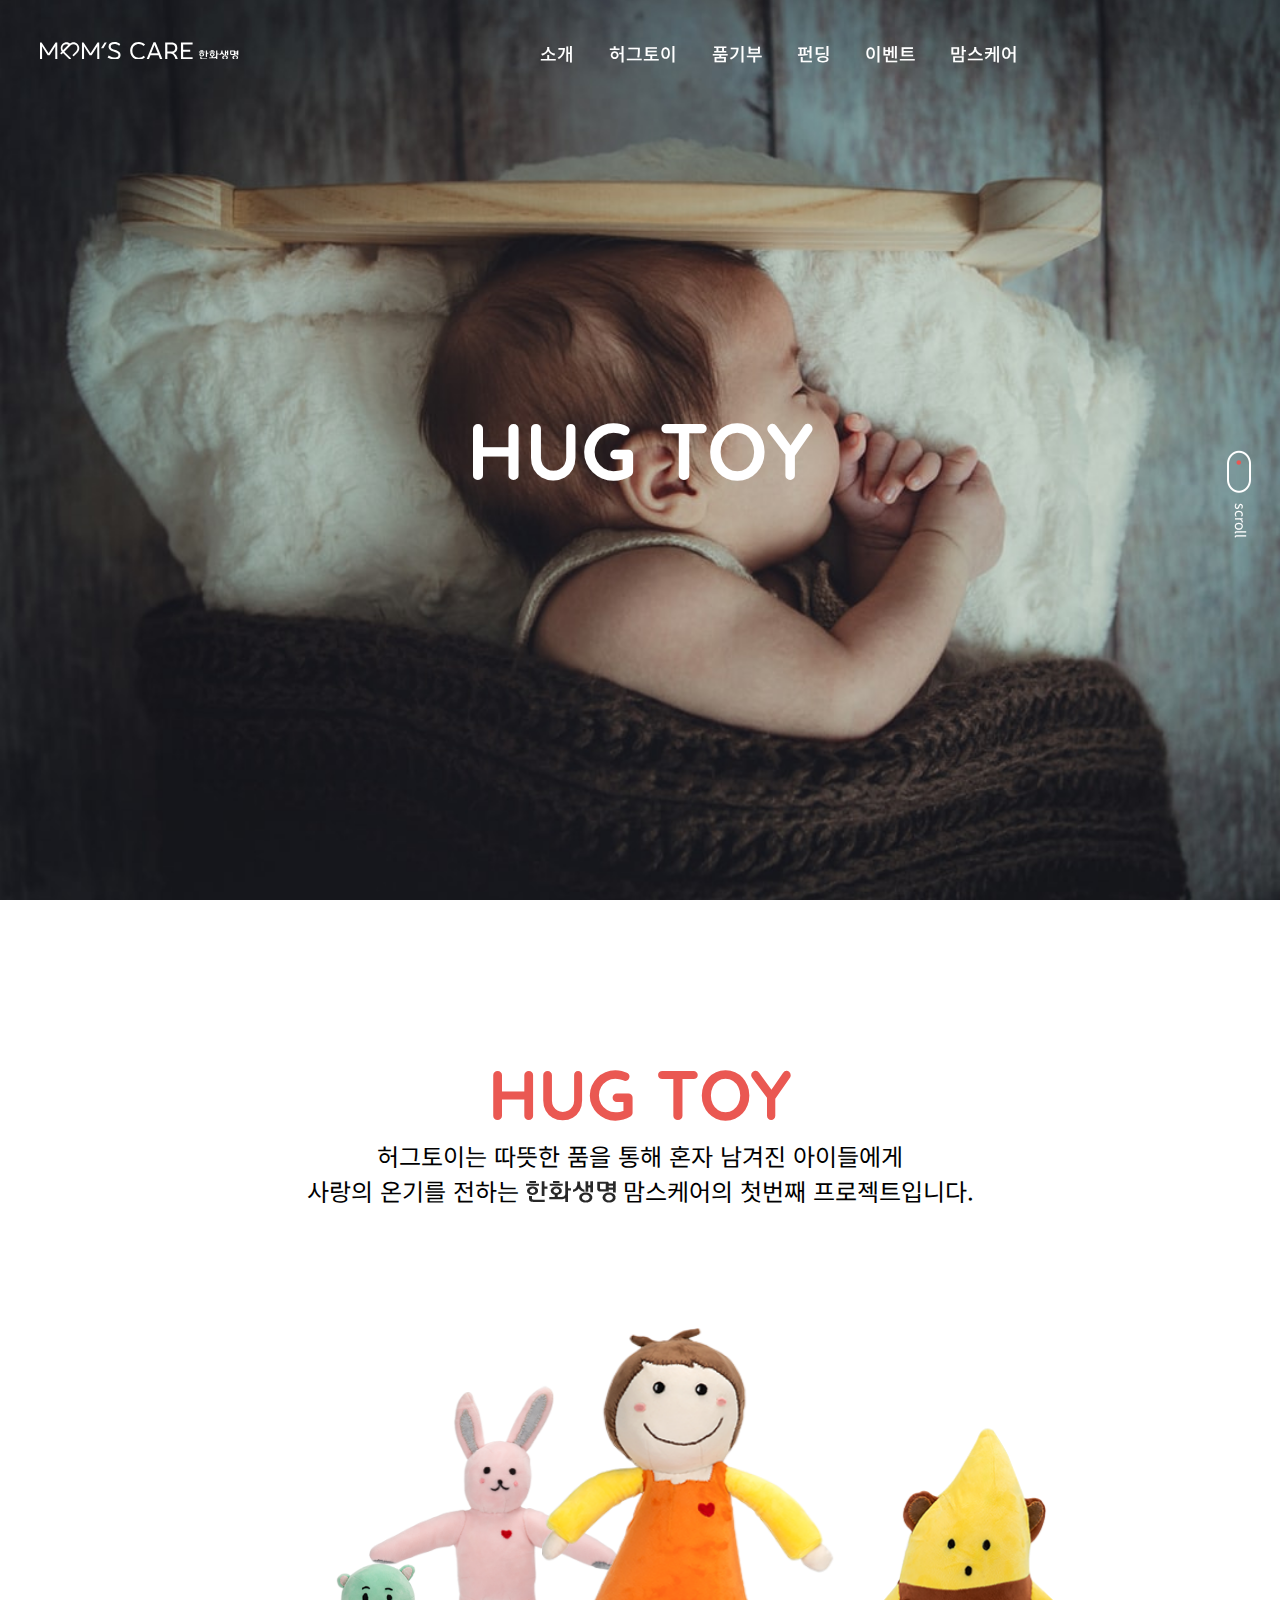
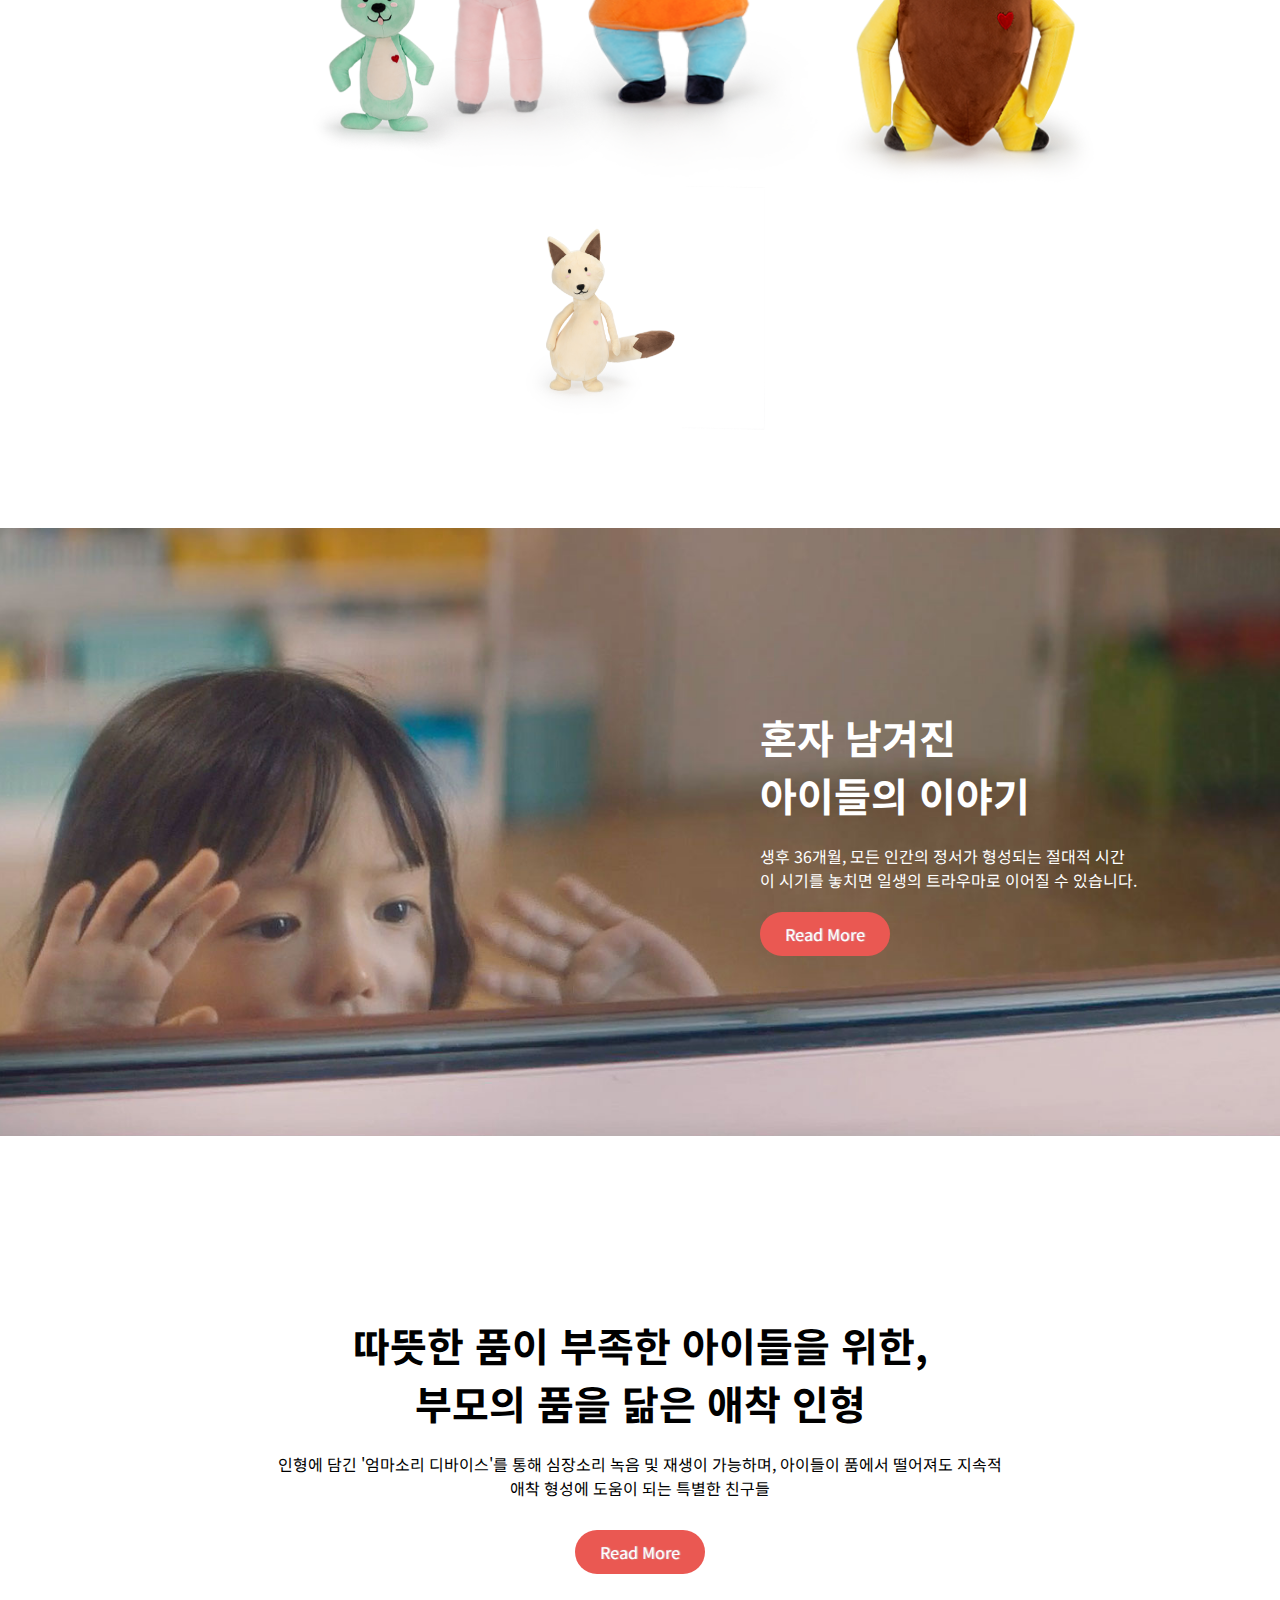
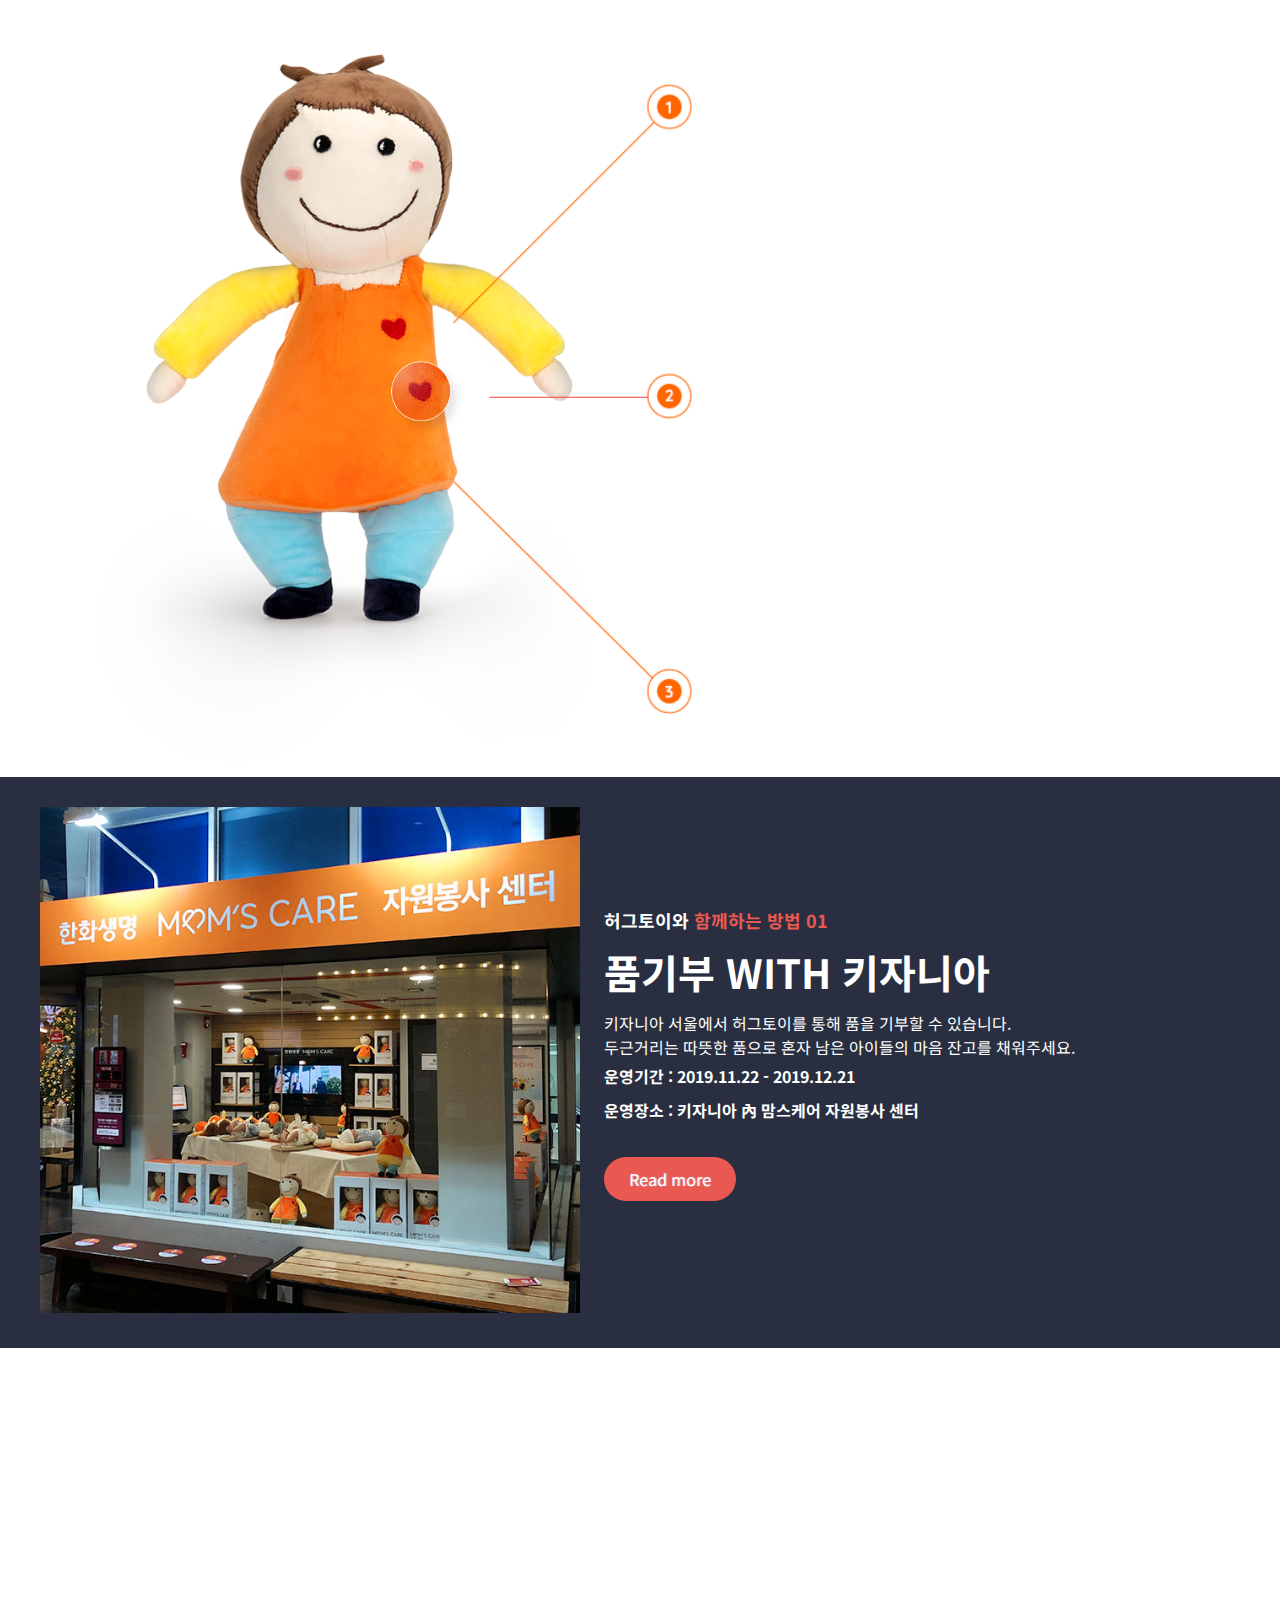
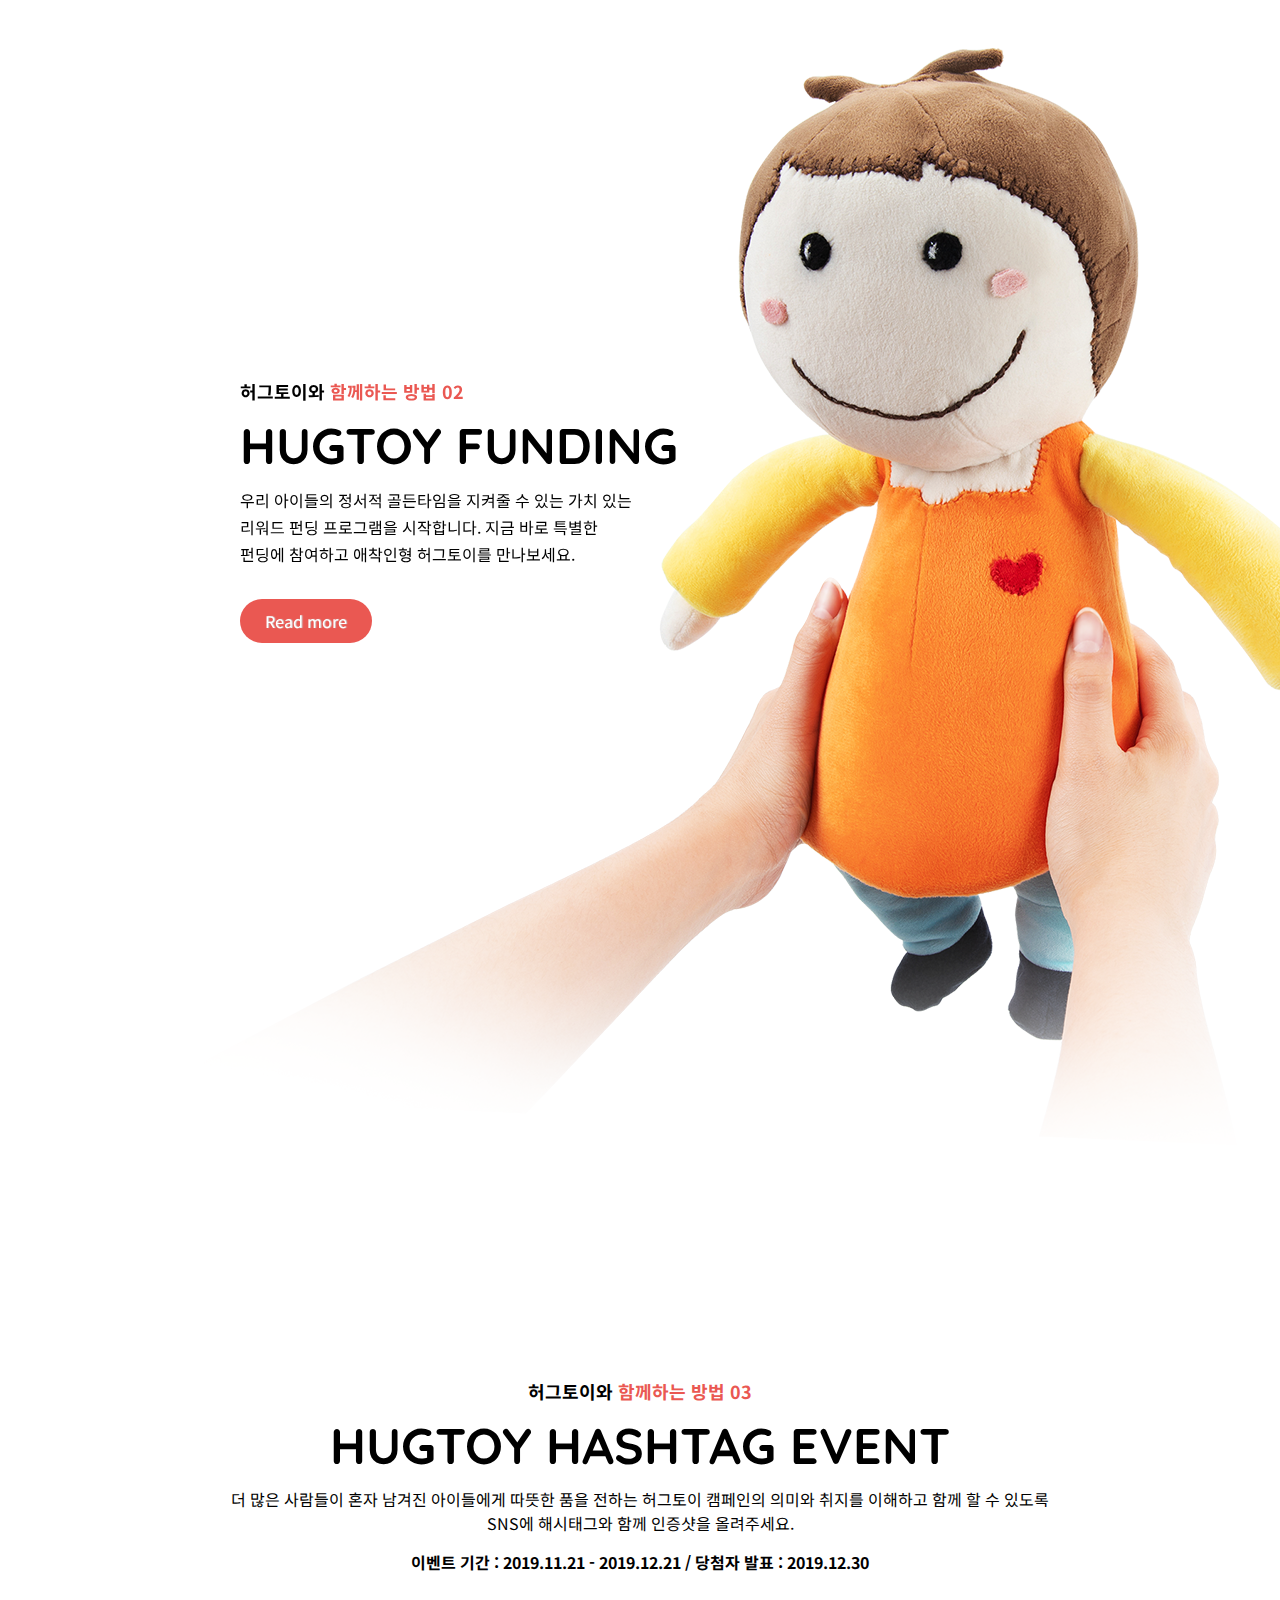
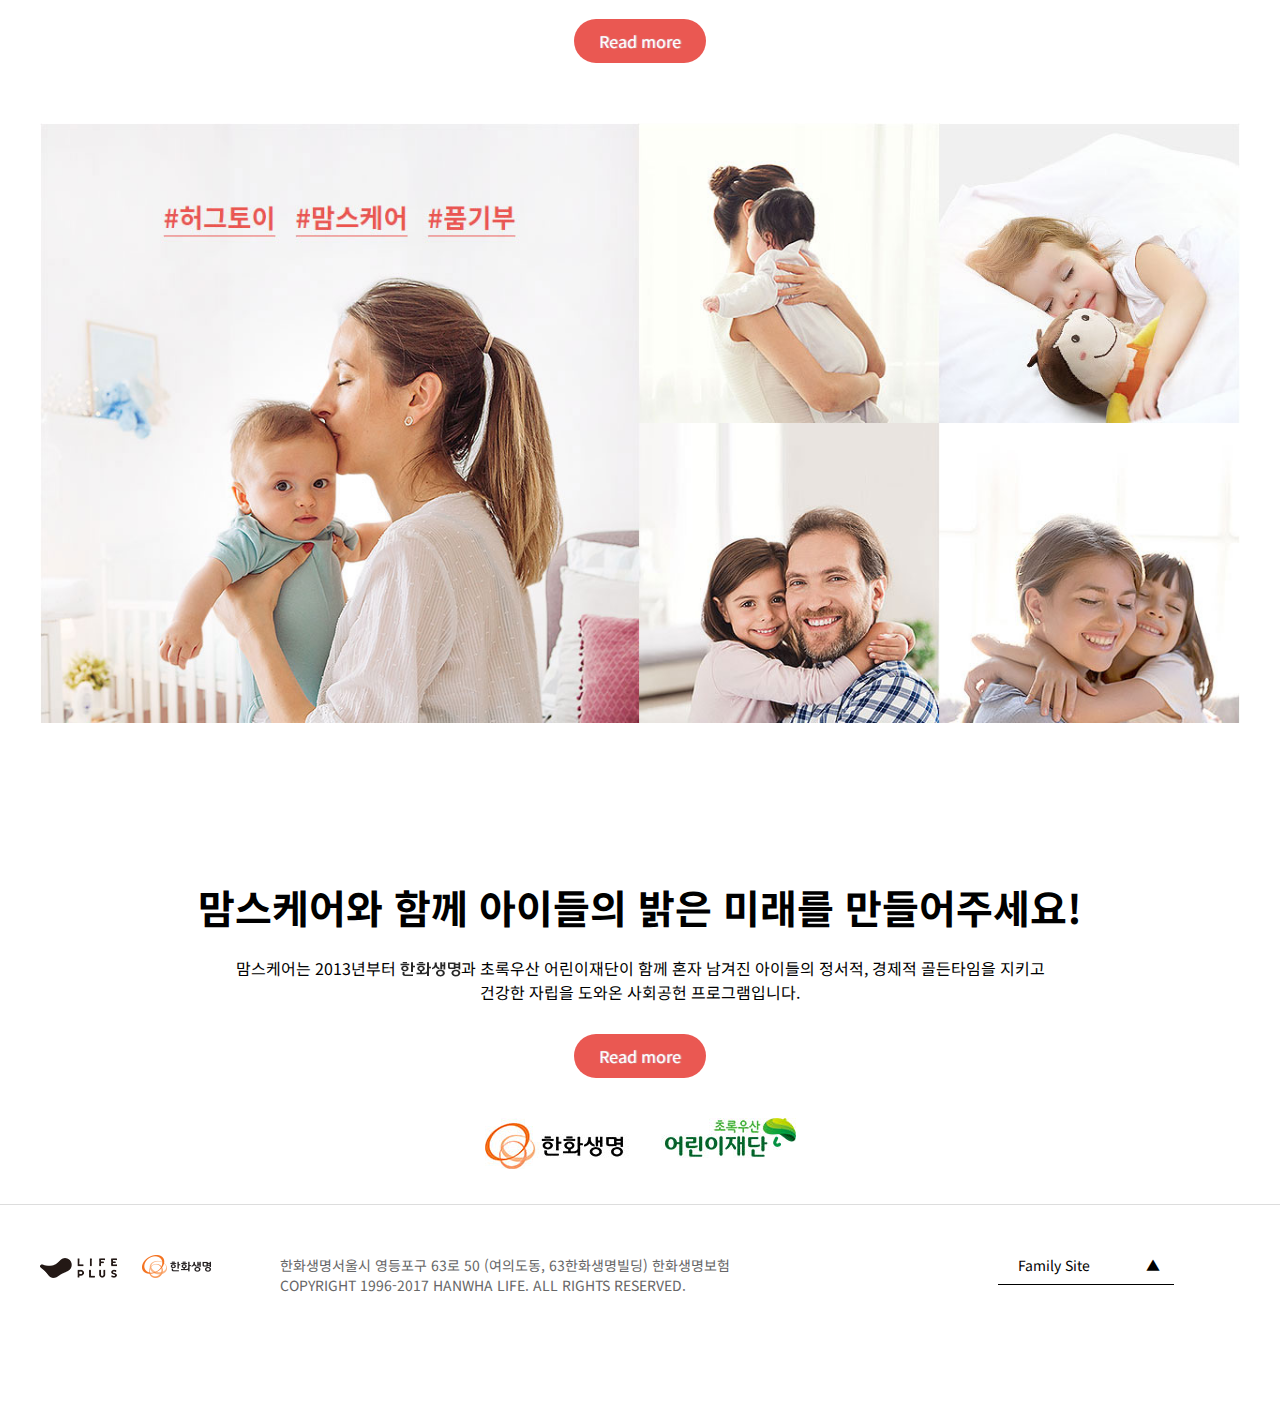
<file: index.html>
<!DOCTYPE html>
<html lang="ko">

<head>
    <meta charset="UTF-8">
    <meta name="viewport" content="width=device-width, initial-scale=1.0">
    <meta http-equiv="X-UA-Compatible" content="ie=edge">
    <title>한화생명 맘스케어</title>

    <!--link-->
    <link rel="stylesheet" href="css/reset.css">
    <link rel="stylesheet" href="css/style.css">

    <link
        href="https://fonts.googleapis.com/css?family=Noto+Sans+KR:300,400,500,700|Quicksand:400,500,600,700&display=swap"
        rel="stylesheet">

</head>

<body>
    <div id="dot">
        <ul>
            <li class="active"><a href="#project"></a><em>프로젝트</em></li>
            <li><a href="#about"></a><em>소개</em></li>
            <li><a href="#hugtoy"></a><em>허그토이</em></li>
            <li><a href="#give"></a><em>품기부</em></li>
            <li><a href="#fund"></a><em>펀딩</em></li>
            <li><a href="#event"></a><em>이벤트</em></li>
            <li><a href="#moms"></a><em>맘스케어</em></li>
        </ul>
    </div>
    <header id="header">
        <div class="container">
            <div class="row">
                <div class="header">
                    <div class="logo">
                        <svg x="0px" y="0px" viewBox="0 0 192.4 16.8">
                            <g>
                                <g>
                                    <path
                                        d="M16.7,16.6h-2V6.1l0.1-1.9l-5.5,8.5H7.4L1.9,4.2L2,6.1v10.5H0V0.4h1.5l6.8,10.4L15,0.4h1.6L16.7,16.6L16.7,16.6z" />
                                    <path
                                        d="M57.1,16.6h-2V6.1l0.1-1.9l-5.5,8.5h-1.9l-5.5-8.5l0.1,1.9v10.5h-2V0.4h1.5l6.8,10.4l6.7-10.4H57L57.1,16.6L57.1,16.6z" />
                                    <path d="M71,16.8c-3.5-0.2-5.9-2-5.9-2l1-1.8c1,0.7,3.4,1.9,5.2,1.9c2.2,0,4.2-0.1,4.2-2.6c0-2.3-5.3-3.1-7.2-4.2
                                C66.8,7.3,66,6,66,4.4c0.1-2.9,2.2-4.4,6.2-4.3C74.8,0.2,77.3,2,77.3,2l-0.9,1.6c0,0-2.7-1.6-4.6-1.6c-2.7,0-3.6,0.9-3.7,2.5
                                c0,1.9,1.6,2.3,4.5,3.3c2.7,0.9,5.5,2.3,4.8,5.6C76.8,16.8,73,16.9,71,16.8z" />
                                    <path
                                        d="M99.8,13.2l1.3,1.5c-1.5,1.4-3.6,2.3-5.9,2.3c-5.1,0-8.4-3.3-8.4-8.5S90.1,0,95.2,0c2.3,0,4.4,0.9,5.9,2.3l-1.3,1.5
                                c-1.2-1.1-3-1.9-4.6-1.9c-3.2,0-6.3,2-6.3,6.6s3.2,6.6,6.3,6.6C96.9,15.1,98.8,14.3,99.8,13.2z" />
                                    <path
                                        d="M114.1,12.7h-7.8l-1.5,3.9h-2.2l6.7-16.4h1.9l6.7,16.4h-2.3L114.1,12.7z M113.4,10.9l-3.2-8l-3.2,8H113.4z" />
                                    <path
                                        d="M132.7,16.6h-2.3c-0.4-2.4-2.4-5.5-4.7-5.5h-3.1v5.5h-2.1V0.4h6.1c3.7,0,5.6,2.1,5.6,5.5c0,2.7-2,4.3-3.5,4.7
                                C130.3,11.6,132.1,13.8,132.7,16.6z M127,9.2c1.9,0,3.2-1.7,3.2-3.4c0-1.8-1.1-3.5-3.2-3.5h-4.4v6.9H127z" />
                                    <path d="M146.9,16.6h-11.2V0.4h11.2v1.9h-9.1v5.1h6.8v1.9h-6.8v5.3h9.1V16.6" />
                                    <path
                                        d="M30.7,0.5C30,0.7,29.4,1,28.9,1.4l0,0l0,0c-0.5-0.4-1.2-0.7-1.8-0.9C25.1,0,23,0.6,21.6,2c-1.9,1.9-2.2,5-0.6,7.3l0,0
                                l-1.4,1.4c-0.1,0.1-0.1,0.2,0,0.3l0.9,0.9c0.1,0.1,0.2,0.1,0.3,0l1.4-1.4l6.4,6.4c0.1,0.1,0.2,0.1,0.3,0l0.9-0.9
                                c0.1-0.1,0.1-0.2,0-0.3l-6.4-6.4l6.1-6.1c0.7-0.7,1.7-1.1,2.7-1.1s2,0.4,2.7,1.1S36,4.9,36,6c0,1-0.4,2-1.1,2.8l-3.6,3.7
                                c-0.1,0.1-0.1,0.2,0,0.3l0.9,0.9c0.1,0.1,0.2,0.1,0.3,0l3.6-3.7c1.1-1.1,1.7-2.5,1.7-4s-0.6-2.9-1.7-4C34.7,0.5,32.7,0,30.7,0.5z
                                    M22.7,3.2c0.7-0.7,1.7-1.1,2.7-1.1c0.7,0,1.3,0.2,1.9,0.5h0.1l-5.3,5.3V7.8C21.2,6.4,21.5,4.5,22.7,3.2z" />
                                    <path d="M59,6h1.7c0.1,0,0.2-0.1,0.3-0.1l3.3-5.3c0-0.1,0-0.2-0.1-0.2h-1.7c-0.1,0-0.2,0.1-0.3,0.1l-3.3,5.3C58.9,5.9,58.9,6,59,6
                                z" />
                                </g>
                                <g>
                                    <g>
                                        <path
                                            d="M158.4,10H153V9.1h5.4V10z M155.7,13.8c-0.7,0-1.3-0.2-1.7-0.5c-0.4-0.3-0.6-0.8-0.6-1.2c0-0.5,0.2-0.9,0.6-1.2
                                    c0.4-0.3,1-0.5,1.7-0.5s1.2,0.2,1.7,0.5c0.4,0.4,0.6,0.8,0.6,1.2c0,0.5-0.2,0.9-0.6,1.2C157,13.7,156.4,13.8,155.7,13.8z
                                        M156.1,15.8h4.7v0.9h-5c-1.1,0-1.6-0.5-1.6-1.5v-1h1.2V15C155.4,15.6,155.7,15.8,156.1,15.8z M154.3,8h2.8v0.9h-2.8V8z
                                        M155.7,13c0.3,0,0.6-0.1,0.8-0.3c0.2-0.2,0.3-0.4,0.3-0.7c0-0.3-0.1-0.5-0.3-0.6c-0.2-0.2-0.5-0.3-0.8-0.3s-0.6,0.1-0.8,0.3
                                    c-0.2,0.2-0.3,0.4-0.3,0.6c0,0.3,0.1,0.5,0.3,0.7C155.1,12.9,155.4,13,155.7,13z M160.8,10.3h1.3v1h-1.3v3.1h-1.2V8.2h1.2V10.3z" />
                                        <path d="M165.2,13.8c-0.4-0.1-0.8-0.2-1.1-0.5c-0.4-0.3-0.6-0.7-0.6-1.2s0.2-0.9,0.6-1.2c0.4-0.3,1-0.5,1.7-0.5s1.2,0.2,1.7,0.5
                                    c0.4,0.4,0.6,0.8,0.6,1.2c0,0.5-0.2,0.9-0.6,1.2c-0.3,0.2-0.7,0.4-1.1,0.5v0.9h1.3c1.2,0,1.8-0.5,1.8-1.4V8.1h1.2V11h1.3v1h-1.3
                                    v4.8h-1.2v-1.6c-0.4,0.3-0.9,0.5-1.6,0.5h-5.1v-0.9h2.3v-1H165.2z M168.5,10h-5.4V9.1h5.4V10z M164.4,8h2.8v0.9h-2.8V8z
                                        M165.8,13c0.3,0,0.6-0.1,0.8-0.3c0.2-0.2,0.3-0.4,0.3-0.7c0-0.3-0.1-0.5-0.3-0.6c-0.2-0.2-0.5-0.3-0.8-0.3s-0.6,0.1-0.8,0.3
                                    c-0.2,0.2-0.3,0.4-0.3,0.6c0,0.3,0.1,0.5,0.3,0.7C165.2,12.9,165.5,13,165.8,13z" />
                                        <path
                                            d="M175.7,8.6c0,1.1,0.2,1.9,0.6,2.3c0.3,0.4,0.7,0.6,1.2,0.7v1c-0.8-0.1-1.4-0.4-2-0.9c-0.2-0.1-0.3-0.3-0.4-0.5
                                    c-0.1,0.2-0.3,0.4-0.4,0.5c-0.6,0.5-1.2,0.8-2,0.9v-1c0.4-0.1,0.8-0.3,1.2-0.7c0.4-0.5,0.6-1.2,0.6-2.3V8.2h1.2L175.7,8.6
                                    L175.7,8.6z M180.9,14.9c0,0.6-0.3,1.1-0.8,1.5s-1.2,0.6-2,0.6s-1.5-0.2-2-0.6s-0.8-0.9-0.8-1.5s0.3-1.1,0.8-1.5s1.2-0.6,2-0.6
                                    s1.5,0.2,2,0.6C180.6,13.9,180.9,14.4,180.9,14.9z M178.1,13.7c-0.5,0-0.9,0.1-1.1,0.4c-0.3,0.2-0.4,0.5-0.4,0.9
                                    c0,0.3,0.1,0.6,0.4,0.9c0.3,0.2,0.7,0.4,1.1,0.4c0.5,0,0.8-0.1,1.1-0.4c0.3-0.2,0.4-0.5,0.4-0.9c0-0.3-0.2-0.6-0.4-0.9
                                    C178.9,13.9,178.6,13.7,178.1,13.7z M180,8.1h1.2v4.6H180v-2h-0.8v1.8H178V8.1h1.2v1.7h0.8V8.1z" />
                                        <path
                                            d="M187.8,12.4h-3.4c-1,0-1.4-0.5-1.4-1.5V8.2h4.2c0.4,0,0.7,0.2,0.7,0.7v0.2h1.8v-1h1.2v4.7h-1.2v-1.1h-1.8v0.7H187.8z
                                        M186.6,9.2h-2.5V11c0,0.4,0.2,0.6,0.5,0.6h2V9.2z M190.7,14.9c0,0.6-0.3,1.1-0.8,1.5s-1.2,0.6-2,0.6s-1.5-0.2-2-0.6
                                    s-0.8-0.9-0.8-1.5s0.3-1.1,0.8-1.5s1.2-0.6,2-0.6s1.5,0.2,2,0.6C190.5,13.9,190.7,14.4,190.7,14.9z M188,13.7
                                    c-0.5,0-0.8,0.1-1.1,0.4c-0.3,0.2-0.4,0.5-0.4,0.9c0,0.3,0.1,0.6,0.4,0.9c0.3,0.2,0.6,0.4,1.1,0.4s0.8-0.1,1.1-0.4
                                    c0.3-0.2,0.4-0.5,0.4-0.9c0-0.3-0.1-0.6-0.4-0.9C188.8,13.9,188.4,13.7,188,13.7z M187.8,10v0.8h1.8V10H187.8z" />
                                    </g>
                                </g>
                            </g>
                        </svg>
                    </div>
                    <div class="head_list">
                        <ul>
                            <li><a href="#">소개</a> </li>
                            <li><a href="#">허그토이</a> </li>
                            <li><a href="#">품기부</a></li>
                            <li><a href="#">펀딩</a></li>
                            <li><a href="#">이벤트</a></li>
                            <li><a href="#">맘스케어</a></li>
                        </ul>
                    </div>
                    <div class="head_menu">
                        <div class="ham">
                            <span></span>
                        </div>
                        <ul class="ham_list">
                            <li><a href="#">소개</a> </li>
                            <li><a href="#">허그토이</a> </li>
                            <li><a href="#">품기부</a></li>
                            <li><a href="#">펀딩</a></li>
                            <li><a href="#">이벤트</a></li>
                            <li><a href="#">맘스케어</a></li>
                        </ul>
                    </div>
                </div>
                <div class="h_contents">
                    <div class="scroll">
                        <span>scroll</span>
                    </div>
                    <div class="h_text">
                        <span>HUG TOY</span>
                    </div>
                </div>
            </div>
        </div>
    </header>
    <!--//header-->
    <section id="contents">
        <section id="project">
            <div class="container">
                <div class="row">
                    <div class="project">
                        <h2>HUG TOY</h2>
                        <p>허그토이는 따뜻한 품을 통해 혼자 남겨진 아이들에게<br>
                            사랑의 온기를 전하는 <em class="img">한화생명</em> 맘스케어의 첫번째 프로젝트입니다.
                        </p>
                        <div class="dols">
                            <span class="dol01"><img src="img/hugtoy1.png" alt=""></span>
                            <span class="dol02"><img src="img/hugtoy2.png" alt=""></span>
                            <span class="dol03"><img src="img/hugtoy3.png" alt=""></span>
                            <span class="dol04"><img src="img/hugtoy4.png" alt=""></span>
                            <span class="dol05"><img src="img/hugtoy5.png" alt=""></span>
                        </div>
                    </div>
                </div>
            </div>
        </section>
        <!--//project-->
        <section id="about">
            <div class="container">
                <div class="row">
                    <div class="about">
                        <h2>혼자 남겨진<br>아이들의 이야기</h2>
                        <p>생후 36개월, 모든 인간의 정서가 형성되는 절대적 시간 <br>이 시기를 놓치면 일생의 트라우마로 이어질 수 있습니다.</p>
                        <a href="#" class="more">Read More</a>
                    </div>
                </div>
            </div>
        </section>
        <!--//about-->
        <section id="hugtoy">
            <div class="container">
                <div class="row">
                    <div class="hugtoy">
                        <h2>따뜻한 품이 부족한 아이들을 위한,<br>부모의 품을 닮은 애착 인형</h2>
                        <p>인형에 담긴 '엄마소리 디바이스'를 통해 심장소리 녹음 및 재생이 가능하며, 아이들이 품에서 떨어져도 지속적<br> 애착 형성에 도움이 되는 특별한 친구들</p>
                        <a href="#" class="more">Read More</a>
                    </div>
                    <div class="ht_img">
                        <div class="ht_toy"><img src="img/herohugtoy.png" alt="hugtoy"><span><img src="img/glass.png"
                                    alt="하트문양"></span></div>
                        <div class="ht_text">
                            <div class="ht_text01">
                                <h3>인형을 안으면 심장박동 자동 레코딩 및 재생</h3>
                                <p>10초 레코딩, 재녹음 가능</p>
                            </div>
                            <div class="ht_text02">
                                <h3>정서와 두뇌발달에 좋은
                                    클래식 음악 재생</h3>
                                <p>15분 반복 재생</p>
                            </div>
                            <div class="ht_text03">
                                <h3>푹신함과 포근함을 느낄 수 있는
                                    인형커버 및 충전재</h3>
                                <p>인형커버: 벨로아천 / 충전재: 우레탄 플랙시블 폼</p>
                            </div>
                        </div>
                    </div>
                </div>
            </div>
        </section>
        <!--//hugtoy-->
        <section id="give">
            <div class="container">
                <div class="row">
                    <div class="give">
                        <div class="give_img">
                            <img src="img/pic_01.jpg" alt="맘스케어자원봉사센터">
                        </div>
                        <div class="give_text">
                            <span>허그토이와 <em>함께하는 방법 01</em></span>
                            <h2>품기부 WITH 키자니아</h2>
                            <p>키자니아 서울에서 허그토이를 통해 품을 기부할 수 있습니다.<br>두근거리는 따뜻한 품으로 혼자 남은 아이들의 마음 잔고를 채워주세요.</p>
                            <strong>운영기간 : 2019.11.22 - 2019.12.21</strong>
                            <strong>운영장소 : 키자니아 內 맘스케어 자원봉사 센터</strong>
                            <a href="#" class="more">Read more</a>
                        </div>
                    </div> 
                </div>
            </div>
        </section>
        <!--//give-->
        <section id="fund">
            <div class="container">
                <div class="row">
                    <div class="fund">
                        <div class="fund_text">
                            <span>허그토이와 <em>함께하는 방법 02</em></span>
                            <h2>HUGTOY FUNDING</h2>
                            <p>우리 아이들의 정서적 골든타임을 지켜줄 수 있는 가치 있는 리워드 펀딩 프로그램을 시작합니다. 지금 바로 특별한 펀딩에 참여하고 애착인형 허그토이를 만나보세요.</p>
                            <a href="#" class="more">Read more</a>
                        </div>
                        <div class="fund_img">
                            <img src="img/herohugtoy2.png" alt="허그토이">
                        </div>
                    </div>
                </div>
            </div>
        </section>
        <!--//fund-->
        <section id="event">
            <div class="container">
                <div class="row">
                    <div class="event">
                        <span>허그토이와 <em>함께하는 방법 03</em></span>
                        <h2>HUGTOY HASHTAG EVENT</h2>
                        <p>더 많은 사람들이 혼자 남겨진 아이들에게 따뜻한 품을 전하는 허그토이 캠페인의 의미와 취지를 이해하고 함께 할 수 있도록
                            SNS에 해시태그와 함께 인증샷을 올려주세요.</p>
                        <strong>이벤트 기간 : 2019.11.21 - 2019.12.21 / 당첨자 발표 : 2019.12.30</strong>
                        <a href="#" class="more">Read more</a>
                    </div>
                </div>
            </div>

        </section>
        <!--//event-->
        <section id="moms">
            <div class="container">
                <div class="row">
                    <div class="moms">
                        <div class="moms_img">
                            <img src="img/hashpic.jpg" alt="맘스케어이미지">
                        </div>
                        <div class="moms_text">
                            <h2>맘스케어와 함께 아이들의 밝은 미래를 만들어주세요!</h2>
                            <p>맘스케어는 2013년부터 <em class="mt_img">한화생명</em>과 초록우산 어린이재단이 함께 혼자 남겨진 아이들의 정서적, 경제적 골든타임을 지키고 <br>
                                건강한 자립을 도와온 사회공헌 프로그램입니다.</p>
                                <a href="#" class="more">Read more</a>
                        </div>
                        <span class="moms_dona"> <img src="img/donatecompany.jpg" alt="한화생명,어린이재단" ></span>
                    </div>
                </div>
            </div>
        </section>
        <!--//moms-->
    </section>
    <footer id="footer">
        <div class="row">
            <div class="footer">
                <div class="foot_logo">
                    <a href="#"><img src="img/lifeplus_77x20.png" alt="라이프플러스"></a>
                    <a href="#"><img src="img/hanwha_70x23.png" alt=""></a>
                </div>
                <div class="foot_text">
                    <p>한화생명서울시 영등포구 63로 50 (여의도동, 63한화생명빌딩) 한화생명보험 <br>
                        COPYRIGHT 1996-2017 HANWHA LIFE. ALL RIGHTS RESERVED.</p>
                </div>
                <div class="foot_family">
                    <p>Family Site</p>
                    <ul class="family_list">        
                        <li><a href="#">한화생명 다이렉트 보험</a></li>
                        <li><a href="#">주니어경제포럼</a></li>
                        <li><a href="#">한화생명 사회공헌</a></li>
                        <li><a href="#">한화라이프에셋</a></li>
                        <li><a href="#">한화금융에셋</a></li>
                        <li><a href="#">63빌딩</a></li>
                        <li><a href="#">전자구매시스템</a></li>                
                        <li><a href="#">한화그룹</a></li>
                    </ul>
                </div>
            </div>
        </div>
    </footer>

    <!-- script -->
    <script src="js/jquery.min.1.12.4.js"></script>
    <script src="js/jquery-ui.min.1.12.1.js"></script>
    <script src="js/custom.js"></script>
</body>

</html>
</file>
<file: css/style.css>
/*container */
.container {width: 1480px; margin: 0 auto;}
/* row */
.row {padding: 0px 40px;}

/* 전체 */
#header {background: url(../img/banner.jpg) center center no-repeat; height: 900px; background-size: cover; position: relative;}
#project {}
#about {background: url(../img/bg_01.jpg) center center no-repeat; background-size: cover;}
#hugtoy {}
#give {background-color: #292f40; }
#fund {height: 1600px; overflow: hidden;}
#event {}
#footer {height: 200px; border-top: 1px solid #ddd;}

/* dot */
#dot {position: fixed; top: 50%; right: -100px; z-index: 100; transition: right .5s;}
#dot ul li  {position: relative;  width: 13px; height: 13px;  transition: all .15s; }
#dot ul li a {display: block; width: 100%; height: 100%; border: 1px solid #ccc; border-radius: 50%;margin: 8px 0; box-sizing: border-box;}
#dot ul li em {display: none;  position: absolute; right:20px; top: -3px; width: 65px; font-style: normal; font-size: 14px; color: #ea5852; font-weight: bold; text-align: right;}
#dot ul li.active {box-shadow: 0 0 0 2px #ea5852; border-radius: 50%;}
#dot ul li.active a {transform: scale(.5); background: #ea5852; border: 0;}
#dot ul li.active em {display: block;}
#dot ul li:hover {box-shadow: 0 0 0 2px #ea5852; border-radius: 50%;}
#dot ul li:hover a {transform: scale(.5); background: #ea5852; border: 0;}
#dot ul li:hover em {display: block;}
#dot.on {right: 40px;}


/* header */
.header {position: fixed; top: 20px; padding: 20px 0; overflow: hidden; max-width: 1480px; margin: 0 auto; left: 40px; right: 40px}
.header .logo {width: 200px; float: left; }
.header .logo svg {fill: #fff; transition: fill .5s;}
.header .head_list {float: left;  margin-left: 25%; transition: margin-top .5s; }
.header .head_list ul li {display: inline; margin-right: 30px; font-weight: 500; font-size: 18px; }
.header .head_list ul li a {color: #fff;}
.header .head_menu {}
.header .head_menu .ham {position: absolute; right:0; top: 20px; width: 50px; height: 50px;  cursor: pointer; overflow: hidden; display: none;}
.header .head_menu .ham:after {content: ''; position: absolute; top: 5px; left: 5px; width: 40px; height: 5px; background: #fff; transition: left .3s .3s linear;}
.header .head_menu .ham:before {content: ''; position: absolute; top: 35px; right: 5px; width: 40px; height: 5px; background: #fff; transition: right .3s .3s linear;}
.header .head_menu .ham span {display: block; top: 20px; left: 5px; width: 0px; height: 5px;  background: #fff; position: relative;}
.header .head_menu .ham span:after {content: '';position: absolute; top: 0px; left: 0px; width: 40px; height: 5px;  background: #fff;  transition: transform .3s  linear;}
.header .head_menu .ham span:before {content: '';position: absolute; top: 0px; left: 0px; width: 40px; height: 5px;  background: #fff;  transition: transform .3s linear;}
.header .head_menu .ham.active:after {left: -40px; transition: left .3s linear;}
.header .head_menu .ham.active:before {right: -40px; transition: right .3s linear;}
.header .head_menu .ham.active span:after { transform: rotate(45deg);  transition: transform .3s .3s linear;}
.header .head_menu .ham.active span:before { transform: rotate(-45deg);  transition: transform .3s .3s linear;}

.header .head_menu .ham_list {position: fixed; top: 150px; right: 0; width: 10%; height: 100vh; background: #fff; padding: 50px 0 0 20px; box-sizing: border-box; display: none;}
.header .head_menu .ham_list a {display: block; color: #ea5852; font-size: 20px; font-weight: bolder; margin: 10px 0;}

.h_contents {position: fixed; right: 30px; top: 50%;}
.h_contents  .scroll {background: url(../img/scroll_24x43.png) 50% 0/24px 43px no-repeat; background-size: 24px 43px; position: absolute; top: 0; left: -30px; transition: left .2s .2s;}
.h_contents  .scroll span {display: inline-block; color: #fff; transform: rotatez(90deg); margin-top: 60px; margin-left: 3px; font-size: 14px;}
.h_contents  .h_text {position: fixed; top: 50%; left:  50%; transform: translate(-50%,-50%);}
.h_contents  .h_text span {color: #fff; font-size: 80px; font-family:  'Quicksand', sans-serif; font-weight: 700;}

/* header.on */
#header.on .header .head_list {margin-top: -150px;}
#header.on .header .logo svg {fill: #000;}
#header.on .header .head_menu span {background: #000;}
#header.on .h_contents  .scroll  {left: 30px;}



/*project*/
.project {padding: 30px 0; text-align: center; }
.project h2 {font-size: 70px;   font-family: 'Quicksand'; color: #ea5852; margin-top: 120px;}
.project p {font-size: 24px; margin-bottom: 120px;}
.project em { text-indent: -9999px; display: inline-block;}
.project .img {background: url(../img/text_90x22.png) no-repeat; background-size: contain; width: 90px; height: 22px; vertical-align: -8px;}
.project .dols {perspective: 100px; width: 100%;}
.project .dols img {width: 300px;}
.project .dols > span {display: inline-block;}
.project .dols  .dol01{transform: translate3d(0,0,-20px); z-index: 1; }
.project .dols  .dol02{transform: translate3d(0,0,-10px); margin-left: -100px; z-index: 2;}
.project .dols  .dol03{transform: translate3d(0,0,0px); margin-left: -100px; z-index: 5; }
.project .dols  .dol04{transform: translate3d(0,0,-10px);  z-index: 4;}
.project .dols  .dol05{transform: translate3d(0,0,-20px); z-index: 3;}

/* about */
.about{padding: 30px 0; margin-left: 60%;}
.about h2 {margin: 150px 0 20px 0; color: #fff; font-size: 40px; font-weight: bold; }
.about p { color: #fff;}
.about .more {margin: 20px 0 150px 0;}

/* hugtoy */
.hugtoy {padding: 30px 0; text-align: center; overflow: hidden;}
.hugtoy h2 {margin: 150px 0 20px 0; font-size: 40px; font-weight: bold; }
.hugtoy p {margin-bottom: 30px;}
.hugtoy .more {margin-bottom: 50px;}
.ht_img {overflow: hidden;}
.ht_img .ht_toy {position: relative; float: left; margin-left: 60px;}
.ht_img .ht_toy span {position: absolute; left: 330px; top: 250px; transform: scale(.4); transition: transform .5s 1.5s ease;}
.ht_img .ht_toy:after {content: ''; position: absolute; right: 80px; top: 30px; width:250px; height: 100%;background: url(../img/hugdetailarrow.png) no-repeat; background-size: 240px}
.ht_img .ht_text {float: left; }
.ht_img .ht_text .ht_text01{background: url(../img/hugdetail_01_188x64.png) no-repeat center top; background-size: 188px 64px;}
.ht_img .ht_text .ht_text02{background: url(../img/hugdetail_02_114x79.png)no-repeat center top; background-size: 114px 79px; }
.ht_img .ht_text .ht_text03{background: url(../img/hugdetail_03_92x76.png)no-repeat center top ; background-size: 92px 76px;  }
.ht_img .ht_text .ht_text03 p {margin-left: -20px;}

.ht_img .ht_text > div {width: 250px; height: 180px; padding-bottom: 20px; margin-bottom: 60px; text-align: center; word-break: keep-all; border-bottom: 1px solid #fab8b6; transform: translatex(600px); }
.ht_img .ht_text > div:last-child {border-bottom: 0 ;}
.ht_img .ht_text > div h3 { width: 200px; font-size: 16px; text-align: center; word-break: keep-all; padding: 100px 25px 10px 25px;}
.ht_img .ht_text > div p {font-size: 14px; white-space: nowrap; color: #777;}
.ht_img .ht_text.show .ht_text01 { animation: show .6s 1s forwards; }
.ht_img .ht_text.show .ht_text02 { animation: show .6s 1.3s forwards; }
.ht_img .ht_text.show .ht_text03 { animation: show .6s 1.6s forwards; }
@keyframes show {
    0% { transform: translatex(600px); }
    100% { transform: translatex(0px); }
}

/* give */
.give {padding: 30px 0;overflow: hidden;}
.give  .give_img {float: left; width: 55%; margin-right: 2%;}
.give .give_img img {width: 100%;}
.give  .give_text {float: left; width: 43%; margin-top: 200px ;  color: #fff;}
.give  .give_text span {font-size: 18px; font-weight: bold;}
.give  .give_text span em {color: #ea5852;}
.give  .give_text h2 {padding: 10px 0; font-size: 40px;}
.give  .give_text strong {display: block; padding: 5px 0;}
.give  .give_text .more {margin-top: 30px;}

/* fund */
.fund {padding: 30px 0; position: relative; }
.fund .fund_text {margin: 300px 0 0 200px;}

.fund span {font-size: 18px; font-weight: bold;}
.fund span em {color: #ea5852;}
.fund h2 { font-size: 50px; margin: 10px 0; font-family: 'Quicksand';}
.fund p {width: 400px; word-break: keep-all; line-height: 1.7;}
.fund .more {margin-top: 30px;}
.fund .fund_img {position: absolute; top: 300px; left: 150px; width: 1200px;} 
.fund .fund_img img {width: 100%;} 


/* event */
.event {padding: 30px 0 ; text-align: center;}
.event span {font-size: 18px; font-weight: bold;}
.event span em {color: #ea5852;}
.event h2 { font-size: 50px; margin: 10px 0; font-family: 'Quicksand';}
.event p {display: inline-block; width: 830px; word-break: keep-all;}
.event strong {display: block; padding: 15px 0;}
.event .more {margin-top: 30px;}

/* moms */
.moms {padding: 30px 0;}
.moms .moms_img img {width: 100%;}
.moms .moms_text {margin-top: 150px; text-align: center; }
.moms .moms_text h2 {font-size: 40px; margin-bottom: 20px;}
.moms .moms_text p { }
.moms .moms_text p em {text-indent: -9999px;display: inline-block;}
.moms .moms_text .mt_img {background: url(../img/text_61x15.png) no-repeat ; background-size: 61px 15px; vertical-align: -6px; width: 61px; height: 15px;}
.moms .moms_text .more { margin-top: 30px; }
.moms .moms_dona {display: block; text-align: center; margin-top: 40px;}


/* footer */
.footer { padding: 50px 0;}
.footer .foot_logo {float: left;width: 20%;}
.footer .foot_logo a {display: inline-block; margin-right: 20px;}
.footer .foot_text {float: left;}
.footer .foot_text p {font-size: 14px; color: #666;}
.footer .foot_family {float: right; position: relative; padding-right: 150px;}
.footer .foot_family p {cursor: pointer; font-size: 14px; padding-bottom: 10px; position: relative; z-index: 10000;}
.footer .foot_family p::after {content: ''; position: absolute; bottom: 0; left: -20px; width: 176px; height: 1px; background: #000;}
.footer .foot_family p::before {content: '▲'; position: absolute; top: 0; right: -70px; }
.footer .foot_family a {color: #000; font-size: 14px;}
.family_list {position: absolute; bottom: 0px; left: -21px; background: #fff; z-index: 1000; border: 1px solid #000; padding: 10px 20px 40px 20px; border-bottom: 0; display: none;}

/*미디어쿼리*/
@media (max-width : 1480px){
    .container{width: 100%;}
}

@media (max-width : 1280px){
    .ht_img .ht_toy {margin-left: 10px;}
    .ht_img .ht_toy img {width: 80%;}
    .ht_img .ht_text > div {margin-bottom: 30px;}
    .ht_img .ht_toy:after {right: 140px;}
    .ht_img .ht_toy span {left: 270px;}
    .ht_img .ht_text {margin-left: -80px;}
    .give .give_img {width: 45%;}
    
    .give .give_text {margin-top: 100px;}
    .fund .fund_text {margin-top: 50%; }
}
</file>
